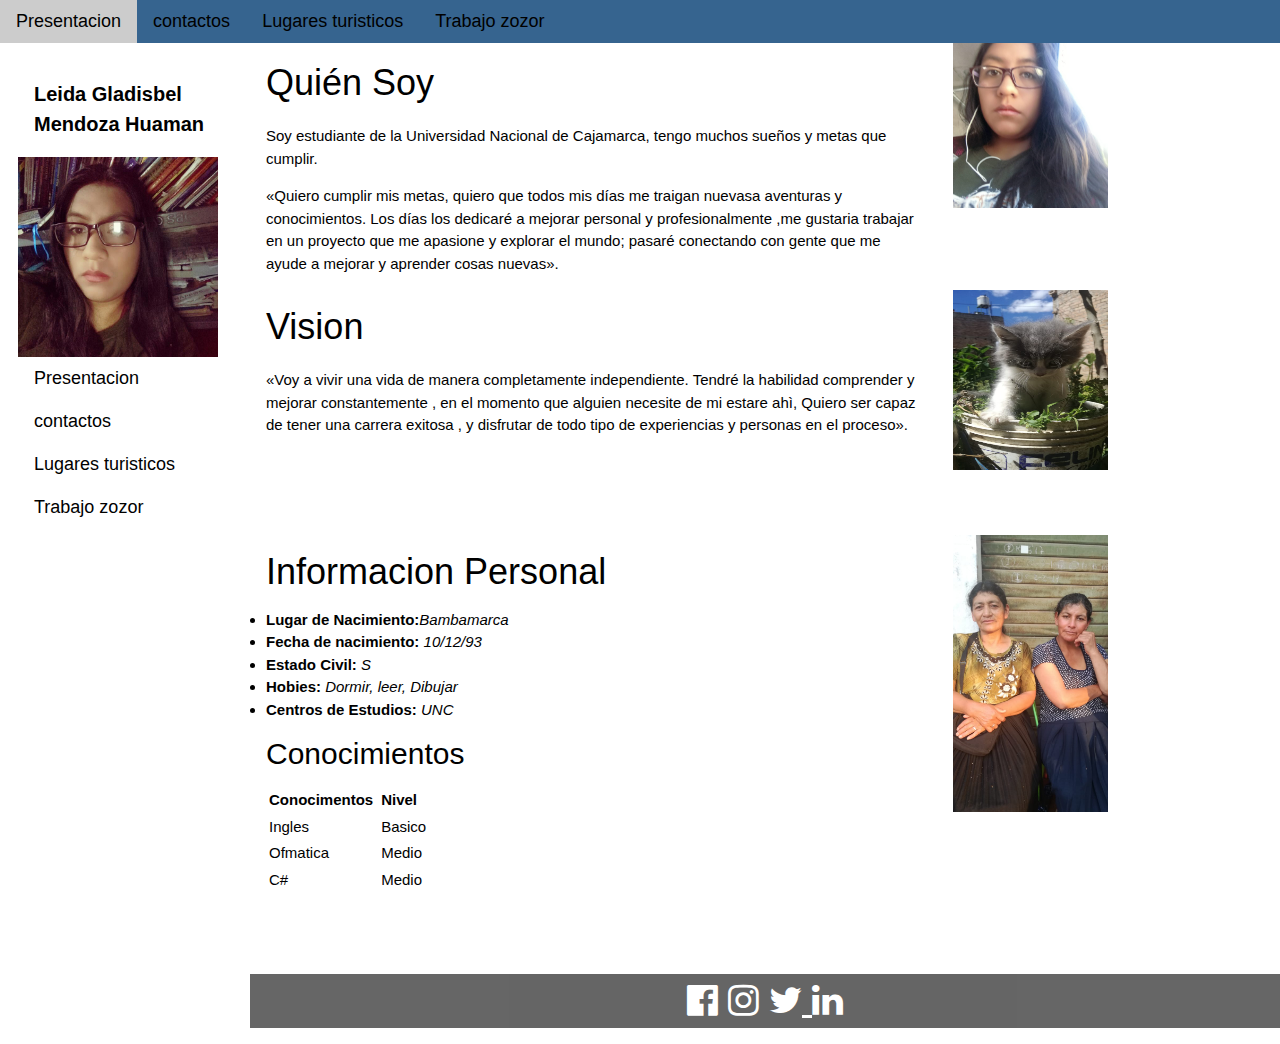
<file: index.html>
<!DOCTYPE html>
<html lang="en">
<title>Leida Mendoza Huaman</title>
<meta charset="UTF-8">
<meta name="viewport" content="width=device-width, initial-scale=1">
<link rel="stylesheet" href="https://www.w3schools.com/w3css/4/w3.css">
<link rel="stylesheet" href="https://www.w3schools.com/lib/w3-theme-black.css">
<link rel="stylesheet" href="https://fonts.googleapis.com/css?family=Roboto">
<link rel="stylesheet" href="https://cdnjs.cloudflare.com/ajax/libs/font-awesome/4.7.0/css/font-awesome.min.css">
<link rel="stylesheet" href="css/estilos.css">


<body>


    <div class="w3-top">
        <div class="w3-bar w3-top w3-left-align w3-large" id="nav1">
            <a class="w3-bar-item w3-button w3-right w3-hide-large w3-hover-white w3-large w3-theme-l1" href="javascript:void(0)" onclick="w3_open()"><i class="fa fa-bars"></i></a>
            <a href="index.html" class="w3-bar-item w3-button w3-green-l4">Presentacion</a>
            <a href="contactos.html" class="w3-bar-item w3-button w3-hide-small w3-hover-white">contactos</a>
            <a href="lugares.html" class="w3-bar-item w3-button w3-hide-small w3-hover-white">Lugares turisticos</a>
            <a href="zozor.html" class="w3-bar-item w3-button w3-hide-small w3-hover-white">Trabajo zozor</a>

        </div>
    </div>
    <nav class="w3-sidebar w3-bar-block w3-collapse w3-large w3-theme-l5 w3-animate-left" id="mySidebar">
        <h4 class="w3-bar-item"><b>Leida Gladisbel Mendoza Huaman </b></h4>
        <img src="img/pp.jpg" width="200" height="200">
        <a href="javascript:void(0)" onclick="w3_close()" class="w3-right w3-xlarge w3-padding-large w3-hover-black w3-hide-large" title="Close Menu">
            <i class="fa fa-remove"></i>
        </a>
     
        <a class="w3-bar-item w3-button w3-hover-black" href="index.html">Presentacion</a>
        <a class="w3-bar-item w3-button w3-hover-black" href="contactos.html">contactos</a>
        <a class="w3-bar-item w3-button w3-hover-black" href="lugares.html">Lugares turisticos</a>
        <a class="w3-bar-item w3-button w3-hover-black" href="zozor.html">Trabajo zozor</a>
    </nav>



    <div class="w3-overlay w3-hide-large" onclick="w3_close()" style="cursor:pointer" title="close side menu" id="myOverlay"></div>

    <div class="w3-main" style="margin-left:250px">

        <div class="w3-row w3-padding-34">
            <div class="w3-twothird w3-container">
                <p style="font-family:fantasy; font-size: 12pt "> <i> "No hay ascensor al éxito, tienes que tomar las escaleras. "</i></p>
                <h1 >Quién Soy</h1>
                <p>Soy estudiante de la Universidad Nacional de Cajamarca, tengo muchos sueños y metas que cumplir.</p>
                <p>
                    «Quiero cumplir mis metas, quiero que todos mis días me traigan nuevasa aventuras y conocimientos. Los días los dedicaré a mejorar personal y profesionalmente ,me gustaria trabajar en un proyecto que me apasione y explorar el mundo; pasaré conectando
                    con gente que me ayude a mejorar y aprender cosas nuevas».
                </p>
            </div>
            <div class="w3-third w3-container">
                <img src="img/1.jpeg" width="50%" height="50%">


            </div>
        </div>

        <div class="w3-row">
            <div class="w3-twothird w3-container">
                <h1 >Vision</h1>
                <p>«Voy a vivir una vida de manera completamente independiente. Tendré la habilidad comprender y mejorar constantemente , en el momento que alguien necesite de mi estare ahì, Quiero ser capaz de tener una carrera exitosa , y disfrutar de
                    todo tipo de experiencias y personas en el proceso».

                </p>
            </div>
            <div class="w3-third w3-container">

                <img src="img/2.jpeg" width="50%" height="180px">
            </div>
        </div>

        <div class="w3-row w3-padding-64">
            <div class="w3-twothird w3-container">
                <h1 >Informacion Personal</h1>
                <li> <strong>Lugar de Nacimiento:</strong><em>Bambamarca</em></li>
                <li><strong>Fecha de nacimiento:</strong> <em>10/12/93</em></li>
                <li><strong>Estado Civil:</strong> <em>S</em></li>
                <li><strong>Hobies: </strong> <em>Dormir, leer, Dibujar</em> </li>
                <li><strong>Centros de Estudios: </strong><em>UNC</em></li>

                </ol>
                </section>
                <h2> Conocimientos</h2>
                <table>
                    <tr class="tab1">
                        <td> <b> Conocimentos</b></td>
                        <td> </td>
                        <td> <b> Nivel </b></td>
                    </tr>
                    <tr class="tab2">
                        <td>Ingles</td>
                        <td> </td>
                        <td>Basico</td>
                    </tr>
                    <tr class="tab2">
                        <td>Ofmatica</td>
                        <td> </td>
                        <td>Medio </td>
                    </tr>
                    <tr class="tab3">
                        <td>C#</td>
                        <td> </td>
                        <td>Medio </td>
                    </tr>

                </table>
            </div>
            <div class="w3-third w3-container">
                <img src="img/3.jpeg" width="50%" height="50%">


            </div>
        </div>

        <footer class="w3-center w3-black w3-padding-30 w3-opacity w3-hover-opacity-off ">
            <div class="w3-xxlarge w3-section ">
                <a href="https://web.facebook.com/leida.mendozahuaman"> <i class="fa fa-facebook-official w3-hover-opacity "></i></a>
                <i class="fa fa-instagram w3-hover-opacity "></i>
                <a target="_blanck" href="https://twitter.com/LeidaMenhua"><i class="fa fa-twitter w3-hover-opacity "></i> </a>
                <i class="fa fa-linkedin w3-hover-opacity "></i>
            </div>
        </footer>

        <!-- END MAIN -->
    </div>

    <script>
        // Get the Sidebar
        var mySidebar = document.getElementById("mySidebar");

        // Get the DIV with overlay effect
        var overlayBg = document.getElementById("myOverlay");

        // Toggle between showing and hiding the sidebar, and add overlay effect
        function w3_open() {
            if (mySidebar.style.display === 'block') {
                mySidebar.style.display = 'none';
                overlayBg.style.display = "none";
            } else {
                mySidebar.style.display = 'block';
                overlayBg.style.display = "block";
            }
        }

        // Close the sidebar with the close button
        function w3_close() {
            mySidebar.style.display = "none";
            overlayBg.style.display = "none";
        }
    </script>

</body>


</html>
</file>
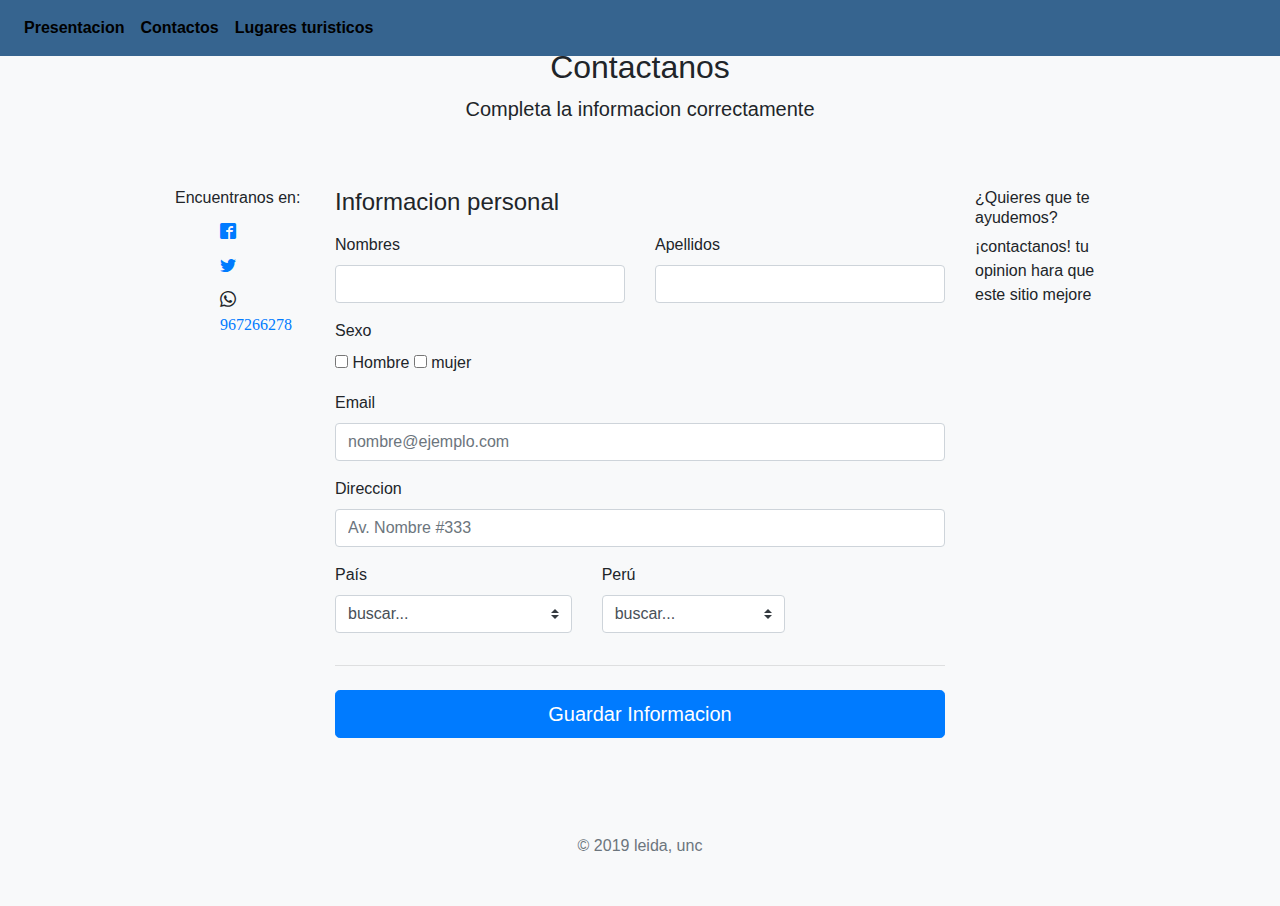
<file: contactos.html>
<!doctype html>
<html lang="en">

<head>
    <meta charset="utf-8">
    <meta name="viewport" content="width=device-width, initial-scale=1, shrink-to-fit=no">
    <meta name="description" content="">

    <title>Contactos</title>
    <link rel="stylesheet" href="https://stackpath.bootstrapcdn.com/bootstrap/4.3.1/css/bootstrap.min.css" integrity="sha384-ggOyR0iXCbMQv3Xipma34MD+dH/1fQ784/j6cY/iJTQUOhcWr7x9JvoRxT2MZw1T" crossorigin="anonymous">
    <link rel="stylesheet" href="iconos/style.css">
    <style>
        .bd-placeholder-img {
            font-size: 1.125rem;
            text-anchor: middle;
            -webkit-user-select: none;
            -moz-user-select: none;
            -ms-user-select: none;
            user-select: none;
        }
        
        @media (min-width: 768px) {
            .bd-placeholder-img-lg {
                font-size: 3.5rem;
            }
        }
    </style>

    <link href="Contactos.css" rel="stylesheet">
</head>

<body class="bg-light">
    <header>
        <nav class="navbar navbar-expand-md navbar-black fixed-top ">

            <div class="collapse navbar-collapse" id="navbarCollapse">
                <ul class="navbar-nav mr-auto">
                    <li class="nav-item ">
                        <a class="nav-link" href="index.html"><b>Presentacion </b><span class="sr-only">(current)</span></a>
                    </li>
                    <li class="nav-item ">
                        <a class="nav-link" href="contactos.html"> <b>Contactos </b ><span class="sr-only">(current)</span></a>
                    </li>
                    <li class="nav-item">
                        <a class="nav-link active" href="lugares.html"><b>Lugares turisticos </b></a>
                    </li>
                </ul>

            </div>
        </nav>
    </header>
    <div class="container">
        <div class="py-5 text-center">
            <h2>Contactanos</h2>
            <p class="lead"> Completa la informacion correctamente </p>
        </div>
        <div class="row">
            <div class="col-md-2 order-md-1">
                <h6 class="">Encuentranos en:</h6>
                <ul>
                    <li>
                        <a href="https://web.facebook.com/leida.mendozahuaman"> <span class="icon-facebook2"></span> </a>
                    </li>
                    <li>
                        <a href="https://twitter.com/LeidaMenhua"> <span class="icon-twitter"></span></a>
                    </li>
                    <li><span class="icon-whatsapp"> <a href="">967266278</a></span>
                    </li>

                </ul>
            </div>
            <div class="col-md-8 order-md-1">
                <h4 class="mb-3">Informacion personal </h4>
                <form class="needs-validation" novalidate>
                    <div class="row">
                        <div class="col-md-6 mb-3">
                            <label for="Nombres">Nombres</label>
                            <input type="text" class="form-control" id="Nombres" placeholder="" value="" required>
                            <div class="invalid-feedback">
                                ingrese sus Nombres
                            </div>
                        </div>
                        <div class="col-md-6 mb-3">
                            <label for="Apellidos">Apellidos</label>
                            <input type="text" class="form-control" id="Apellidos" placeholder="" value="" required>
                            <div class="invalid-feedback">
                                ingrese su apellido
                            </div>
                        </div>

                        <div class="col-md-6 mb-3">
                            <label for="Apellidos">Sexo</label>
                            <br>
                            <input type="checkbox"> Hombre
                            <input type="checkbox"> mujer
                        </div>
                    </div>
                    <div class="mb-3">
                        <label for="email">Email <span class="text-muted"></span></label>
                        <input type="email" class="form-control" id="email" placeholder="nombre@ejemplo.com">
                        <div class="invalid-feedback">
                            ingrese su e-mail
                        </div>
                    </div>

                    <div class="mb-3">
                        <label for="address">Direccion</label>
                        <input type="text" class="form-control" id="address" placeholder="Av. Nombre #333" required>
                        <div class="invalid-feedback">
                            ingrese su Direccion
                        </div>
                    </div>

                    <div class="row">
                        <div class="col-md-5 mb-3">
                            <label for="País">País</label>
                            <select class="custom-select d-block w-100" id="País" required>
                  <option value="">buscar...</option>
                  <option>Perú</option>
                  <option>Ecuador</option>
                  <option>Colombia</option>
                </select>
                            <div class="invalid-feedback">
                                seleccione su pais
                            </div>
                        </div>
                        <div class="col-md-4 mb-3">
                            <label for="Perú">Perú</label>
                            <select class="custom-select d-block w-100" id="Perú" required>
                  <option value="">buscar...</option>
                  <option>Lima</option>
                  <option>Cajamarca</option>
                </select>
                            <div class="invalid-feedback">
                                seleccione su ciudad
                            </div>
                        </div>
                    </div>

                    <hr class="mb-4">
                    <button class="btn btn-primary btn-lg btn-block" type="submit">Guardar Informacion</button>
                </form>
            </div>
            </h4>
            <div class="col-md-2 order-md-1">
                <h6>¿Quieres que te ayudemos? </h6>
                <p> ¡contactanos! tu opinion hara que este sitio mejore
                </p>
            </div>
        </div>

        <footer class="my-5 pt-5 text-muted text-center text-small">
            <p class="mb-1">&copy; 2019 leida, unc</p>
            <ul class="list-inline">
            </ul>
        </footer>
    </div>
    <script src="https://code.jquery.com/jquery-3.3.1.slim.min.js" integrity="sha384-q8i/X+965DzO0rT7abK41JStQIAqVgRVzpbzo5smXKp4YfRvH+8abtTE1Pi6jizo" crossorigin="anonymous"></script>
    <script src="https://cdnjs.cloudflare.com/ajax/libs/popper.js/1.14.7/umd/popper.min.js" integrity="sha384-UO2eT0CpHqdSJQ6hJty5KVphtPhzWj9WO1clHTMGa3JDZwrnQq4sF86dIHNDz0W1" crossorigin="anonymous"></script>
    <script src="https://stackpath.bootstrapcdn.com/bootstrap/4.3.1/js/bootstrap.min.js" integrity="sha384-JjSmVgyd0p3pXB1rRibZUAYoIIy6OrQ6VrjIEaFf/nJGzIxFDsf4x0xIM+B07jRM" crossorigin="anonymous"></script>
</body>

</html>
</file>
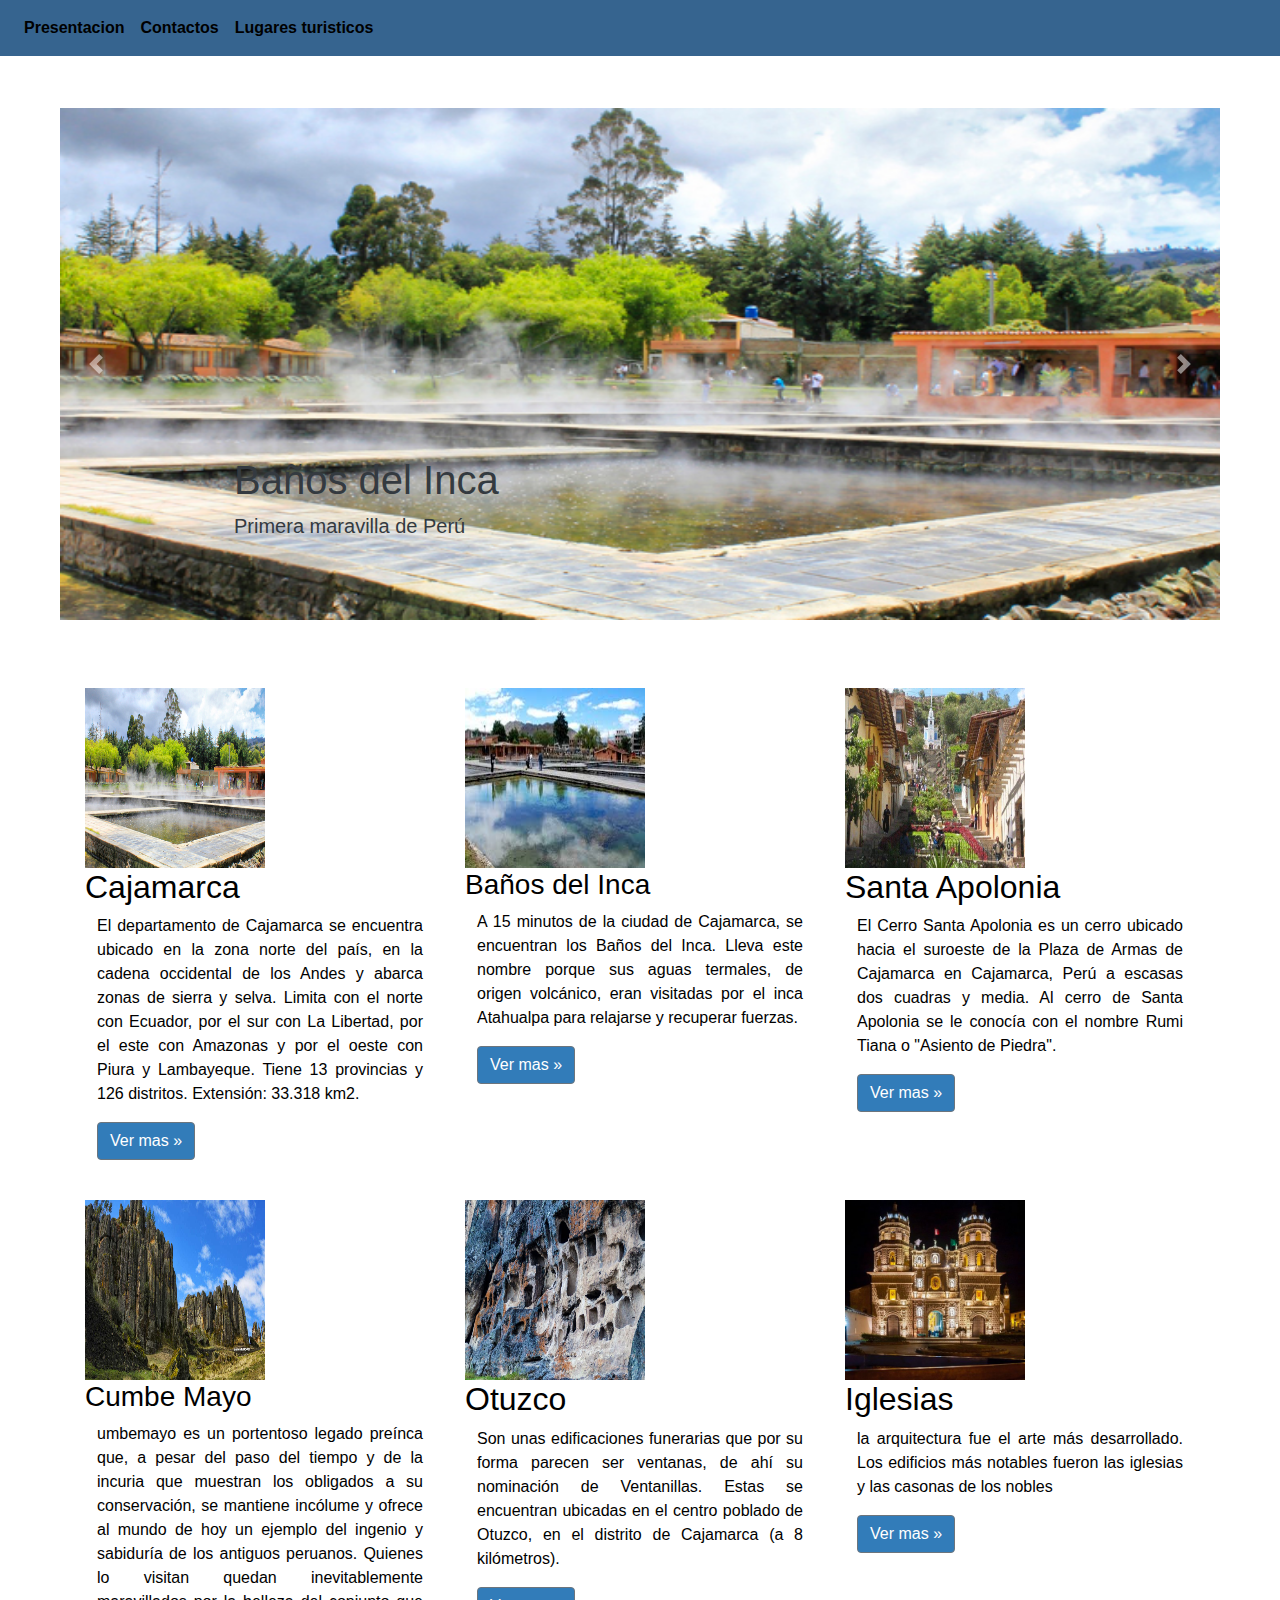
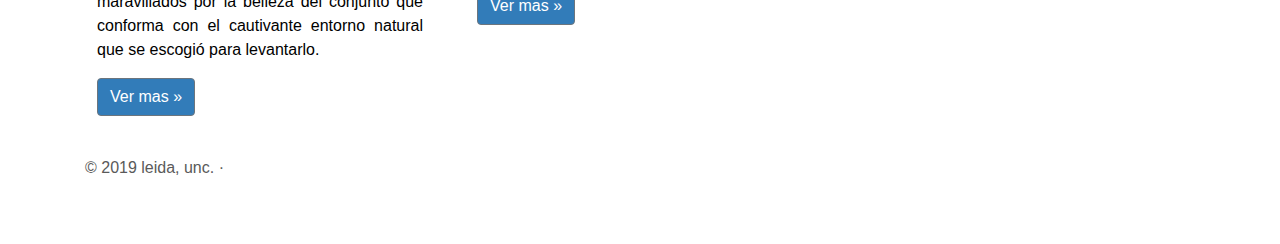
<file: lugares.html>
<!doctype html>
<html lang="es">

<head>
    <meta charset="utf-8">
    <meta name="viewport" content="width=device-width, initial-scale=1, shrink-to-fit=no">
    <meta name="description" content="">
    <meta name="author" content="Mark Otto, Jacob Thornton, and Bootstrap contributors">
    <meta name="generator" content="Jekyll v3.8.5">
    <title>Lugares turisticos</title>

    <link rel="stylesheet" href="https://stackpath.bootstrapcdn.com/bootstrap/4.3.1/css/bootstrap.min.css" integrity="sha384-ggOyR0iXCbMQv3Xipma34MD+dH/1fQ784/j6cY/iJTQUOhcWr7x9JvoRxT2MZw1T" crossorigin="anonymous">


    <style>
        .bd-placeholder-img {
            font-size: 1.125rem;
            text-anchor: middle;
            -webkit-user-select: none;
            -moz-user-select: none;
            -ms-user-select: none;
            user-select: none;
        }
        
        @media (min-width: 768px) {
            .bd-placeholder-img-lg {
                font-size: 3.5rem;
            }
        }
    </style>
    <!-- Custom styles for this template -->
    <link href="lugares.css" rel="stylesheet">
</head>

<body>
    <header>
        <nav class="navbar navbar-expand-md navbar-black fixed-top ">

            <div class="collapse navbar-collapse" id="navbarCollapse">
                <ul class="navbar-nav mr-auto">
                    <li class="nav-item ">
                        <a class="nav-link" href="index.html"><b>Presentacion </b><span class="sr-only">(current)</span></a>
                    </li>
                    <li class="nav-item ">
                        <a class="nav-link" href="contactos.html"> <b>Contactos </b ><span class="sr-only">(current)</span></a>
                    </li>
                    <li class="nav-item">
                        <a class="nav-link active" href="lugares.html"><b>Lugares turisticos </b></a>
                    </li>
                </ul>

            </div>
        </nav>
    </header>

    <main role="main">

        <div id="myCarousel" class="carousel slide" data-ride="carousel">
            <ol class="carousel-indicators">
                <li data-target="#myCarousel" data-slide-to="0" class="active"></li>
                <li data-target="#myCarousel" data-slide-to="1"> </li>
                <li data-target="#myCarousel" data-slide-to="2"></li>
                <li data-target="#myCarousel" data-slide-to="2"></li>
                <li data-target="#myCarousel" data-slide-to="2"></li>
            </ol>
            <div class="carousel-inner ">
                <div class="carousel-item active">
                    <svg class="bd-placeholder-img" width="100%" height="100%" xmlns="http://www.w3.org/2000/svg" focusable="false" role="img"><rect width="50%" height="50%" fill="#777"/></svg>
                    <img src="img/aguas-termales.jpg">
                    <div class="container">
                        <div class="carousel-caption text-left text-dark">
                            <h1>Baños del Inca</h1>
                            <p>Primera maravilla de Perú</p>
                        </div>
                    </div>
                </div>
                <div class="carousel-item">
                    <svg class="bd-placeholder-img" width="100%" height="100%" xmlns="http://www.w3.org/2000/svg" preserveAspectRatio="xMidYMid slice" focusable="false" role="img"><rect width="100%" height="100%" fill="#4000FF7"/></svg>
                    <img src="img/cajamarca.jpg" alt="">
                    <div class="container">
                        <div class="carousel-caption text-left ">
                            <h1>Capital del carnaval Peruano </h1>

                        </div>
                    </div>
                </div>
                <div class="carousel-item">
                    <svg class="bd-placeholder-img" width="100%" height="100%" xmlns="http://www.w3.org/2000/svg" preserveAspectRatio="xMidYMid slice" focusable="false" role="img"><rect width="100%" height="100%" fill="#777"/></svg>
                    <img src="img/cumbemayo.jpg" alt="">
                    <div class="container">
                        <div class="carousel-caption text-right">
                            <h1>Cumbeyo</h1>
                            <p> Bosque de piedras</p>
                        </div>
                    </div>
                </div>
                <div class="carousel-item">
                    <svg class="bd-placeholder-img" width="100%" height="100%" xmlns="http://www.w3.org/2000/svg" preserveAspectRatio="xMidYMid slice" focusable="false" role="img"><rect width="100%" height="100%" fill="#777"/></svg>
                    <img src="img/santa.jpg" alt="">
                    <div class="container">
                        <div class="carousel-caption text-left">
                            <h1>Santa Apolonia</h1>
                            <p>El mirador</p>
                        </div>
                    </div>
                </div>
                <div class="carousel-item">
                    <svg class="bd-placeholder-img" width="100%" height="100%" xmlns="http://www.w3.org/2000/svg" preserveAspectRatio="xMidYMid slice" focusable="false" role="img"><rect width="100%" height="100%" fill="#777"/></svg>
                    <img src="img/venta.jpg" alt="">
                    <div class="container">
                        <div class="carousel-caption text-right">
                            <h1>Ventanillas de Otuzco</h1>

                        </div>
                    </div>
                </div>
            </div>
            <a class="carousel-control-prev" href="#myCarousel" role="button" data-slide="prev">
                <span class="carousel-control-prev-icon" aria-hidden="true"></span>
                <span class="sr-only">Previous</span>
            </a>
            <a class="carousel-control-next" href="#myCarousel" role="button" data-slide="next">
                <span class="carousel-control-next-icon" aria-hidden="true"></span>
                <span class="sr-only">Next</span>
            </a>
        </div>

        <div class="container marketing">

            <div class="row">
                <div class="col-lg-4">
                    <img src="img/aguas-termales.jpg" width="180px" height="180px">
                    <h2>Cajamarca</h2>
                    <p>El departamento de Cajamarca se encuentra ubicado en la zona norte del país, en la cadena occidental de los Andes y abarca zonas de sierra y selva. Limita con el norte con Ecuador, por el sur con La Libertad, por el este con Amazonas
                        y por el oeste con Piura y Lambayeque. Tiene 13 provincias y 126 distritos. Extensión: 33.318 km2.</p>
                    <p><a class="btn btn-secondary" href="#" role="button">Ver mas  &raquo;</a></p>
                </div>

                <div class="col-lg-4">
                    <img src="img/banos.jpg" width="180px" height="180px">

                    <h3>Baños del Inca</h3>
                    <p id="p3">A 15 minutos de la ciudad de Cajamarca, se encuentran los Baños del Inca. Lleva este nombre porque sus aguas termales, de origen volcánico, eran visitadas por el inca Atahualpa para relajarse y recuperar fuerzas.</p>
                    <p><a class="btn btn-secondary" href="#" role="button">Ver mas &raquo;</a></p>
                </div>

                <div class="col-lg-4">
                    <img src="img/santa.jpg" width="180px" height="180px">
                    <h2>Santa Apolonia</h2>
                    <p>El Cerro Santa Apolonia es un cerro ubicado hacia el suroeste de la Plaza de Armas de Cajamarca en Cajamarca, Perú a escasas dos cuadras y media. Al cerro de Santa Apolonia se le conocía con el nombre Rumi Tiana o "Asiento de Piedra".</p>
                    <p><a class="btn btn-secondary" href="#" role="button">Ver mas &raquo;</a></p>
                </div>
                <div class="col-lg-4">
                    <img src="img/cumbemayo.jpg" width="180px" height="180px">

                    <h3>Cumbe Mayo</h3>
                    <p id="p3">umbemayo es un portentoso legado preínca que, a pesar del paso del tiempo y de la incuria que muestran los obligados a su conservación, se mantiene incólume y ofrece al mundo de hoy un ejemplo del ingenio y sabiduría de los antiguos
                        peruanos. Quienes lo visitan quedan inevitablemente maravillados por la belleza del conjunto que conforma con el cautivante entorno natural que se escogió para levantarlo.</p>
                    <p><a class="btn btn-secondary" href="#" role="button">Ver mas &raquo;</a></p>
                </div>

                <div class="col-lg-4">
                    <img src="img/venta.jpg" width="180px" height="180px">
                    <h2>Otuzco</h2>
                    <p>Son unas edificaciones funerarias que por su forma parecen ser ventanas, de ahí su nominación de Ventanillas. Estas se encuentran ubicadas en el centro poblado de Otuzco, en el distrito de Cajamarca (a 8 kilómetros).</p>
                    <p><a class="btn btn-secondary" href="#" role="button">Ver mas &raquo;</a></p>
                </div>
                <div class="col-lg-4">
                    <img src="img/igl.jpg" width="180px" height="180px">
                    <h2>Iglesias</h2>
                    <p>la arquitectura fue el arte más desarrollado. Los edificios más notables fueron las iglesias y las casonas de los nobles</p>
                    <p><a class="btn btn-secondary" href="#" role="button">Ver mas &raquo;</a></p>
                </div>

            </div>


        </div>

        <footer class="container">
            <p>&copy; 2019 leida, unc. &middot; </p>
        </footer>
    </main>
    <script src="https://code.jquery.com/jquery-3.3.1.slim.min.js" integrity="sha384-q8i/X+965DzO0rT7abK41JStQIAqVgRVzpbzo5smXKp4YfRvH+8abtTE1Pi6jizo" crossorigin="anonymous"></script>
    <script src="https://cdnjs.cloudflare.com/ajax/libs/popper.js/1.14.7/umd/popper.min.js" integrity="sha384-UO2eT0CpHqdSJQ6hJty5KVphtPhzWj9WO1clHTMGa3JDZwrnQq4sF86dIHNDz0W1" crossorigin="anonymous"></script>
    <script src="https://stackpath.bootstrapcdn.com/bootstrap/4.3.1/js/bootstrap.min.js" integrity="sha384-JjSmVgyd0p3pXB1rRibZUAYoIIy6OrQ6VrjIEaFf/nJGzIxFDsf4x0xIM+B07jRM" crossorigin="anonymous"></script>

</body>

</html>
</file>
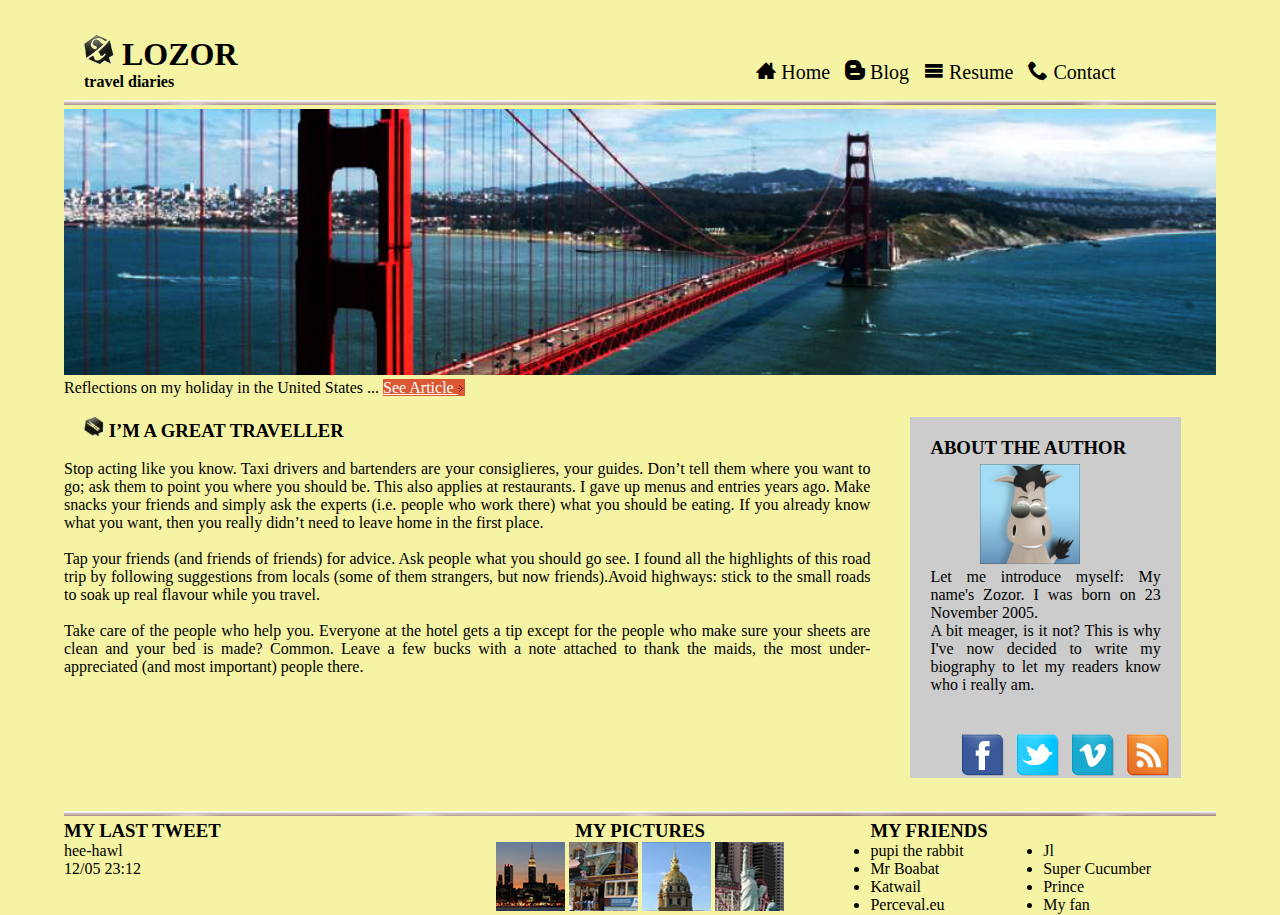
<file: zozor.html>
<!DOCTYPE html>
<html lang="en">

<head>
    <meta charset="UTF-8">
    <meta name="viewport" content="width=device-width, initial-scale=1.0">
    <meta http-equiv="X-UA-Compatible" content="ie=edge">
    <title> I'm a gret traveller</title>
    <link rel="stylesheet" href="css/zozor.css">
    <link rel="stylesheet" href="icons/style.css">
</head>

<body>
    <div id="agrupar">
        <header id="cabecera">
            <div id="caja1">
                <h1><img src="images/zozor_logo.png" width="30" height="30"> LOZOR</h1>
                <h4>travel diaries </h4>
            </div>
            <div id="caja2">
                <nav id="menu">
                    <ul>
                        <li><span class="icon-home3"></span> Home</li>
                        <li><span class="icon-blogger"></span> Blog</li>
                        <li><span class="icon-menu"></span> Resume</li>
                        <li><span class="icon-phone"></span> Contact</li>
                    </ul>
                </nav>
            </div>
        </header>
        <img src="images/separateur.png" width="100%" height="5">
        <br>
        <figure>
            <img src="images/sanfrancisco.jpg" width="100%">
            <figcaption>
                Reflections on my holiday in the United States ...
                <a href="#" class="boton">See Article <img src="images/ico_liensexterne.png"></a>
            </figcaption>
        </figure>
        <div id="block2">
            <section id="sec">
                <article>
                    <h3><img src="images/ico_epingle.png" width="20" height="20"> I’M A GREAT TRAVELLER</h3>
                    <br>
                    <p> Stop acting like you know. Taxi drivers and bartenders are your consiglieres, your guides. Don’t tell them where you want to go; ask them to point you where you should be. This also applies at restaurants. I gave up menus and entries
                        years ago. Make snacks your friends and simply ask the experts (i.e. people who work there) what you should be eating. If you already know what you want, then you really didn’t need to leave home in the first place.</p>
                    <br>
                    <p> Tap your friends (and friends of friends) for advice. Ask people what you should go see. I found all the highlights of this road trip by following suggestions from locals (some of them strangers, but now friends).Avoid highways: stick
                        to the small roads to soak up real flavour while you travel.</p>
                    <br>
                    <p>Take care of the people who help you. Everyone at the hotel gets a tip except for the people who make sure your sheets are clean and your bed is made? Common. Leave a few bucks with a note attached to thank the maids, the most under-appreciated
                        (and most important) people there.</p>

                </article>
            </section>
            <aside id="col">
                <div>
                    <h3>ABOUT THE AUTHOR</h3>
                    <img src="images/zozor_classe.png" width="100" height="100">
                    <P> Let me introduce myself: My name's Zozor. I was born on 23 November 2005.</P>
                    <P> A bit meager, is it not? This is why I've now decided to write my biography to let my readers know who i really am. </P>
                    <p> <br>
                        <br>
                        <br>
                    </p>
                </div>
                <div id="col2">


                    <img src="images/facebook.png">
                    <img src="images/twitter.png">
                    <img src="images/vimeo.png">
                    <img src="images/rss.png">

                </div>

            </aside>
        </div>
        <img src="images/separateur.png" width="100%" height="5">
        <footer>
            <div id="ca1">
                <h3>MY LAST TWEET</h3>
                <P>hee-hawl</P>
                <p>12/05 23:12</p>
            </div>
            <div id="ca2">
                <h3> MY PICTURES</h3>
                <p>
                    <img src="images/photo1.jpg">
                    <img src="images/photo2.jpg">
                    <img src="images/photo3.jpg">
                    <img src="images/photo4.jpg">
                </p>
            </div>
            <div id="ca3">
                <h3>MY FRIENDS</h3>
                <div id="ca4">
                    <ul>
                        <li>pupi the rabbit</li>
                        <li>Mr Boabat</li>
                        <li>Katwail</li>
                        <li>Perceval.eu</li>
                    </ul>
                </div>
                <div id="ca5">
                    <ul>
                        <li>Jl</li>
                        <li>Super Cucumber</li>
                        <li>Prince</li>
                        <li>My fan</li>
                    </ul>
                </div>
            </div>
        </footer>
    </div>
</body>


</html>
</file>
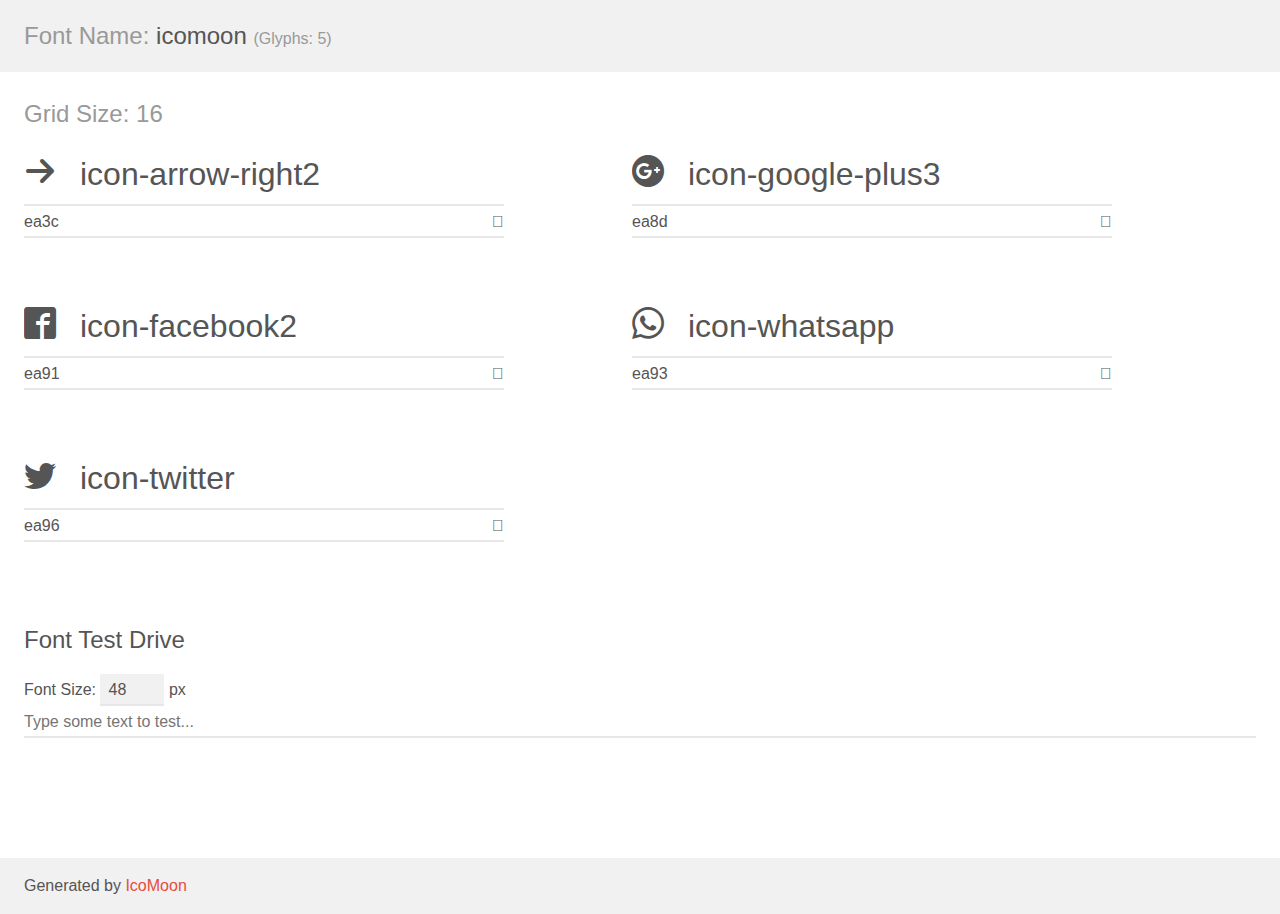
<file: iconos/demo.html>
<!doctype html>
<html>
<head>
    <meta charset="utf-8">
    <title>IcoMoon Demo</title>
    <meta name="description" content="An Icon Font Generated By IcoMoon.io">
    <meta name="viewport" content="width=device-width, initial-scale=1">
    <link rel="stylesheet" href="demo-files/demo.css">
    <link rel="stylesheet" href="style.css"></head>
<body>
    <div class="bgc1 clearfix">
        <h1 class="mhmm mvm"><span class="fgc1">Font Name:</span> icomoon <small class="fgc1">(Glyphs:&nbsp;5)</small></h1>
    </div>
    <div class="clearfix mhl ptl">
        <h1 class="mvm mtn fgc1">Grid Size: 16</h1>
        <div class="glyph fs1">
            <div class="clearfix bshadow0 pbs">
                <span class="icon-arrow-right2">
                
                </span>
                <span class="mls"> icon-arrow-right2</span>
            </div>
            <fieldset class="fs0 size1of1 clearfix hidden-false">
                <input type="text" readonly value="ea3c" class="unit size1of2" />
                <input type="text" maxlength="1" readonly value="&#xea3c;" class="unitRight size1of2 talign-right" />
            </fieldset>
            <div class="fs0 bshadow0 clearfix hidden-true">
                <span class="unit pvs fgc1">liga: </span>
                <input type="text" readonly value="arrow-right2, right4" class="liga unitRight" />
            </div>
        </div>
        <div class="glyph fs1">
            <div class="clearfix bshadow0 pbs">
                <span class="icon-google-plus3">
                
                </span>
                <span class="mls"> icon-google-plus3</span>
            </div>
            <fieldset class="fs0 size1of1 clearfix hidden-false">
                <input type="text" readonly value="ea8d" class="unit size1of2" />
                <input type="text" maxlength="1" readonly value="&#xea8d;" class="unitRight size1of2 talign-right" />
            </fieldset>
            <div class="fs0 bshadow0 clearfix hidden-true">
                <span class="unit pvs fgc1">liga: </span>
                <input type="text" readonly value="google-plus3, brand7" class="liga unitRight" />
            </div>
        </div>
        <div class="glyph fs1">
            <div class="clearfix bshadow0 pbs">
                <span class="icon-facebook2">
                
                </span>
                <span class="mls"> icon-facebook2</span>
            </div>
            <fieldset class="fs0 size1of1 clearfix hidden-false">
                <input type="text" readonly value="ea91" class="unit size1of2" />
                <input type="text" maxlength="1" readonly value="&#xea91;" class="unitRight size1of2 talign-right" />
            </fieldset>
            <div class="fs0 bshadow0 clearfix hidden-true">
                <span class="unit pvs fgc1">liga: </span>
                <input type="text" readonly value="facebook2, brand11" class="liga unitRight" />
            </div>
        </div>
        <div class="glyph fs1">
            <div class="clearfix bshadow0 pbs">
                <span class="icon-whatsapp">
                
                </span>
                <span class="mls"> icon-whatsapp</span>
            </div>
            <fieldset class="fs0 size1of1 clearfix hidden-false">
                <input type="text" readonly value="ea93" class="unit size1of2" />
                <input type="text" maxlength="1" readonly value="&#xea93;" class="unitRight size1of2 talign-right" />
            </fieldset>
            <div class="fs0 bshadow0 clearfix hidden-true">
                <span class="unit pvs fgc1">liga: </span>
                <input type="text" readonly value="whatsapp, brand13" class="liga unitRight" />
            </div>
        </div>
        <div class="glyph fs1">
            <div class="clearfix bshadow0 pbs">
                <span class="icon-twitter">
                
                </span>
                <span class="mls"> icon-twitter</span>
            </div>
            <fieldset class="fs0 size1of1 clearfix hidden-false">
                <input type="text" readonly value="ea96" class="unit size1of2" />
                <input type="text" maxlength="1" readonly value="&#xea96;" class="unitRight size1of2 talign-right" />
            </fieldset>
            <div class="fs0 bshadow0 clearfix hidden-true">
                <span class="unit pvs fgc1">liga: </span>
                <input type="text" readonly value="twitter, brand16" class="liga unitRight" />
            </div>
        </div>
    </div>

    <!--[if gt IE 8]><!-->
    <div class="mhl clearfix mbl">
        <h1>Font Test Drive</h1>
        <label>
            Font Size: <input id="fontSize" type="number" class="textbox0 mbm"
            min="8" value="48" />
            px
        </label>
        <input id="testText" type="text" class="phl size1of1 mvl"
        placeholder="Type some text to test..." value=""/>
        <div id="testDrive" class="icon-" style="font-family: icomoon">&nbsp;
        </div>
    </div>
    <!--<![endif]-->
    <div class="bgc1 clearfix">
        <p class="mhl">Generated by <a href="https://icomoon.io/app">IcoMoon</a></p>
    </div>

    <script src="demo-files/demo.js"></script>
</body>
</html>
</file>
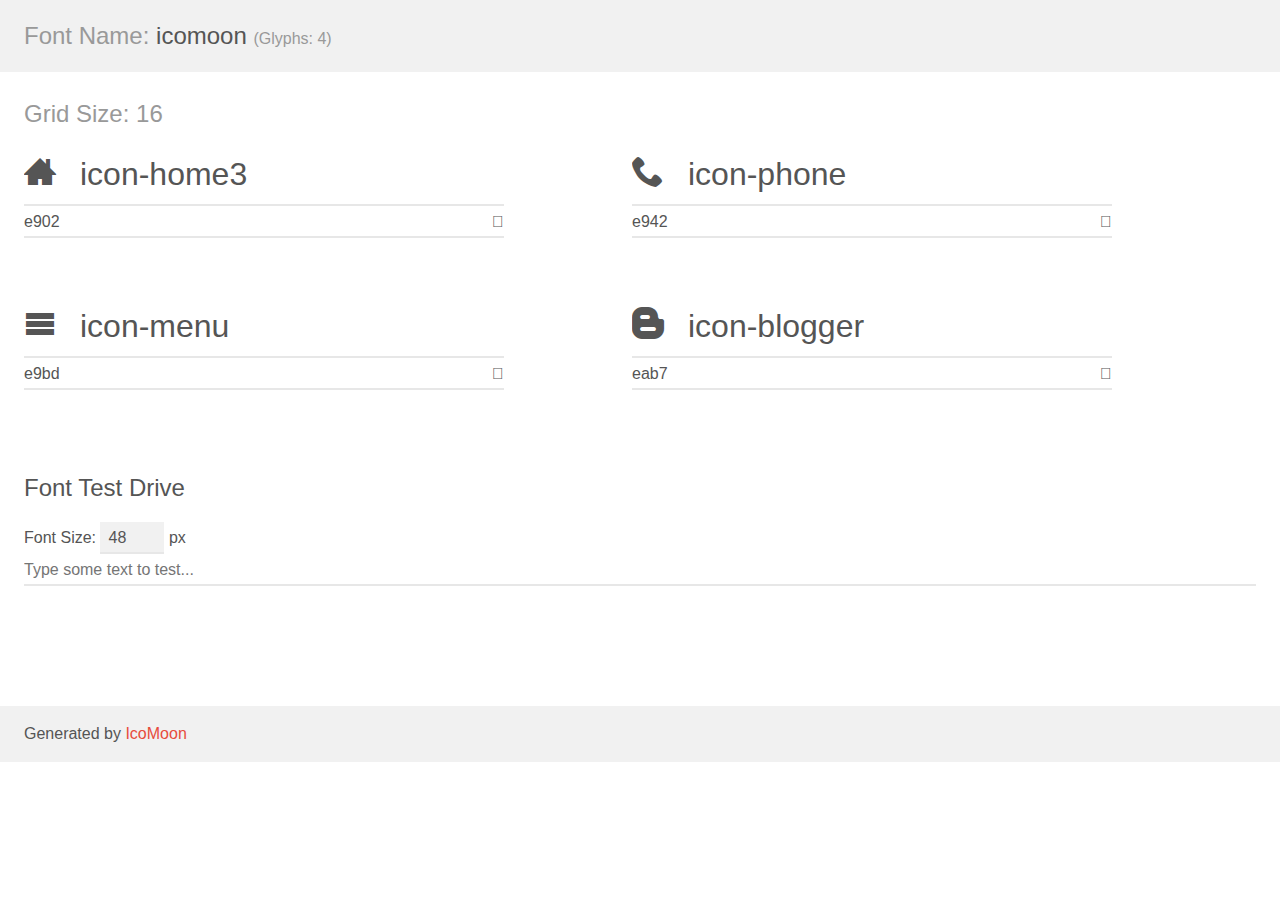
<file: icons/demo.html>
<!doctype html>
<html>
<head>
    <meta charset="utf-8">
    <title>IcoMoon Demo</title>
    <meta name="description" content="An Icon Font Generated By IcoMoon.io">
    <meta name="viewport" content="width=device-width, initial-scale=1">
    <link rel="stylesheet" href="demo-files/demo.css">
    <link rel="stylesheet" href="style.css"></head>
<body>
    <div class="bgc1 clearfix">
        <h1 class="mhmm mvm"><span class="fgc1">Font Name:</span> icomoon <small class="fgc1">(Glyphs:&nbsp;4)</small></h1>
    </div>
    <div class="clearfix mhl ptl">
        <h1 class="mvm mtn fgc1">Grid Size: 16</h1>
        <div class="glyph fs1">
            <div class="clearfix bshadow0 pbs">
                <span class="icon-home3">
                
                </span>
                <span class="mls"> icon-home3</span>
            </div>
            <fieldset class="fs0 size1of1 clearfix hidden-false">
                <input type="text" readonly value="e902" class="unit size1of2" />
                <input type="text" maxlength="1" readonly value="&#xe902;" class="unitRight size1of2 talign-right" />
            </fieldset>
            <div class="fs0 bshadow0 clearfix hidden-true">
                <span class="unit pvs fgc1">liga: </span>
                <input type="text" readonly value="home3, house3" class="liga unitRight" />
            </div>
        </div>
        <div class="glyph fs1">
            <div class="clearfix bshadow0 pbs">
                <span class="icon-phone">
                
                </span>
                <span class="mls"> icon-phone</span>
            </div>
            <fieldset class="fs0 size1of1 clearfix hidden-false">
                <input type="text" readonly value="e942" class="unit size1of2" />
                <input type="text" maxlength="1" readonly value="&#xe942;" class="unitRight size1of2 talign-right" />
            </fieldset>
            <div class="fs0 bshadow0 clearfix hidden-true">
                <span class="unit pvs fgc1">liga: </span>
                <input type="text" readonly value="phone, telephone" class="liga unitRight" />
            </div>
        </div>
        <div class="glyph fs1">
            <div class="clearfix bshadow0 pbs">
                <span class="icon-menu">
                
                </span>
                <span class="mls"> icon-menu</span>
            </div>
            <fieldset class="fs0 size1of1 clearfix hidden-false">
                <input type="text" readonly value="e9bd" class="unit size1of2" />
                <input type="text" maxlength="1" readonly value="&#xe9bd;" class="unitRight size1of2 talign-right" />
            </fieldset>
            <div class="fs0 bshadow0 clearfix hidden-true">
                <span class="unit pvs fgc1">liga: </span>
                <input type="text" readonly value="menu, list3" class="liga unitRight" />
            </div>
        </div>
        <div class="glyph fs1">
            <div class="clearfix bshadow0 pbs">
                <span class="icon-blogger">
                
                </span>
                <span class="mls"> icon-blogger</span>
            </div>
            <fieldset class="fs0 size1of1 clearfix hidden-false">
                <input type="text" readonly value="eab7" class="unit size1of2" />
                <input type="text" maxlength="1" readonly value="&#xeab7;" class="unitRight size1of2 talign-right" />
            </fieldset>
            <div class="fs0 bshadow0 clearfix hidden-true">
                <span class="unit pvs fgc1">liga: </span>
                <input type="text" readonly value="blogger, brand47" class="liga unitRight" />
            </div>
        </div>
    </div>

    <!--[if gt IE 8]><!-->
    <div class="mhl clearfix mbl">
        <h1>Font Test Drive</h1>
        <label>
            Font Size: <input id="fontSize" type="number" class="textbox0 mbm"
            min="8" value="48" />
            px
        </label>
        <input id="testText" type="text" class="phl size1of1 mvl"
        placeholder="Type some text to test..." value=""/>
        <div id="testDrive" class="icon-" style="font-family: icomoon">&nbsp;
        </div>
    </div>
    <!--<![endif]-->
    <div class="bgc1 clearfix">
        <p class="mhl">Generated by <a href="https://icomoon.io/app">IcoMoon</a></p>
    </div>

    <script src="demo-files/demo.js"></script>
</body>
</html>
</file>
<file: css/estilos.css>
html,
body,
h1,
h2,
h3,
h4,
h5,
h6 {
    font-family: sans-serif;
    color: black;
}

.w3-sidebar {
    z-index: 3;
    width: 250px;
    top: 43px;
    bottom: 0;
    height: inherit;
}

#nav1 {
    background-color: rgb(54, 100, 143);
}

#mySidebar {
    padding: 18px;
}
</file>
<file: iconos/style.css>
@font-face {
  font-family: 'icomoon';
  src:  url('fonts/icomoon.eot?j5eydr');
  src:  url('fonts/icomoon.eot?j5eydr#iefix') format('embedded-opentype'),
    url('fonts/icomoon.ttf?j5eydr') format('truetype'),
    url('fonts/icomoon.woff?j5eydr') format('woff'),
    url('fonts/icomoon.svg?j5eydr#icomoon') format('svg');
  font-weight: normal;
  font-style: normal;
}

[class^="icon-"], [class*=" icon-"] {
  /* use !important to prevent issues with browser extensions that change fonts */
  font-family: 'icomoon' !important;
  speak: none;
  font-style: normal;
  font-weight: normal;
  font-variant: normal;
  text-transform: none;
  line-height: 1;

  /* Better Font Rendering =========== */
  -webkit-font-smoothing: antialiased;
  -moz-osx-font-smoothing: grayscale;
}

.icon-arrow-right2:before {
  content: "\ea3c";
}
.icon-google-plus3:before {
  content: "\ea8d";
}
.icon-facebook2:before {
  content: "\ea91";
}
.icon-whatsapp:before {
  content: "\ea93";
}
.icon-twitter:before {
  content: "\ea96";
}
</file>
<file: Contactos.css>
.container {
    max-width: 960px;
}

.lh-condensed {
    line-height: 1.25;
}

.navbar {
    background-color: rgb(54, 100, 143);
}

.nav-link {
    color: black;
    font-family: sans-serif;
    size: 40px;
}

.navbar a:hover {
    background-color: white;
    color: black;
}

.col-md-2 li {
    list-style: none;
    padding: 5px;
    font: bold 14px, sans-serif;
}
</file>
<file: lugares.css>
body {
    padding-top: 3rem;
    padding-bottom: 3rem;
    color: #5a5a5a;
}

.navbar {
    background-color: rgb(54, 100, 143);
}

.nav-link {
    color: black;
    font-family: sans-serif;
    size: 40px;
}

.navbar a:hover {
    background-color: white;
    color: black;
}

.carousel {
    margin-bottom: 8px;
    padding: 60px;
}

.carousel-caption {
    bottom: 40px;
    z-index: 10;
}

.carousel-item {
    height: 32rem;
}

.carousel-item>img {
    position: absolute;
    top: 0;
    left: 0;
    min-width: 100%;
    height: 32rem;
}

.col-lg-4 {
    margin-bottom: 1.5rem;
    text-align: center;
    color: black;
    text-align: justify;
}

h2 {
    font-weight: 400;
    text-align: auto;
}

.col-lg-4 p {
    margin-right: .75rem;
    margin-left: .75rem;
}

.col-lg-4 p .btn {
    background-color: rgb(50, 124, 185);
}

.featurette-divider {
    margin: 5rem 0;
}

.featurette-heading {
    font-weight: 300;
    line-height: 1;
    letter-spacing: -.05rem;
}

@media (min-width: 40em) {
    .carousel-caption p {
        margin-bottom: 1.25rem;
        font-size: 1.25rem;
        line-height: 1.4;
    }
    .featurette-heading {
        font-size: 50px;
    }
}

@media (min-width: 62em) {
    .featurette-heading {
        margin-top: 7rem;
    }
}
</file>
<file: css/zozor.css>
* {
    margin: 0px;
    padding: 0px;
}

body {
    text-align: center;
    background-color: rgb(245, 243, 164);
}

#agrupar {
    width: 90%;
    margin: 15px auto;
    text-align: left;
}

#cabecera {
    border: 1px;
    padding: 20px;
}

#caja1 {
    width: 60%;
    float: left;
}

#caja2 {
    width: 40%;
    float: left;
    padding: 20px 0px 0px 0px;
    font-family: Impact;
    font-size: 20px;
}

#menu li {
    display: inline-block;
    list-style: none;
    padding: 5px;
    font: bold 14px, sans-serif;
}

a {
    background: rgba(209, 32, 9, 0.733);
    margin-block: 12px;
    padding: -9px;
    color: #fff;
}

hr {
    clear: both;
}

a:hover {
    background: rgb(168, 166, 10);
}

#block2 {
    display: inline-block;
}

#sec {
    width: 70%;
    margin: 20px 40px 20px 0px;
    float: left;
    text-align: justify;
}

section img {
    padding: 0px 0px 0px 20px;
}

#col {
    width: 20%;
    margin: 20px 0px;
    float: left;
    padding: 20px;
    background: #cccccc;
    text-align: justify;
}

#col img {
    padding: 5px 0px 0px 50px;
}

#ca1 {
    width: 30%;
    float: left;
}

#ca2 {
    text-align: center;
    width: 40%;
    float: left;
}

#ca3 {
    width: 30%;
    float: left;
}

#ca4 {
    width: 50%;
    float: left;
}

#ca5 {
    width: 50%;
    float: left;
}

#col2 img {
    float: left;
    margin: -8%;
}
</file>
<file: icons/style.css>
@font-face {
  font-family: 'icomoon';
  src:  url('fonts/icomoon.eot?qvh3fx');
  src:  url('fonts/icomoon.eot?qvh3fx#iefix') format('embedded-opentype'),
    url('fonts/icomoon.ttf?qvh3fx') format('truetype'),
    url('fonts/icomoon.woff?qvh3fx') format('woff'),
    url('fonts/icomoon.svg?qvh3fx#icomoon') format('svg');
  font-weight: normal;
  font-style: normal;
}

[class^="icon-"], [class*=" icon-"] {
  /* use !important to prevent issues with browser extensions that change fonts */
  font-family: 'icomoon' !important;
  speak: none;
  font-style: normal;
  font-weight: normal;
  font-variant: normal;
  text-transform: none;
  line-height: 1;

  /* Better Font Rendering =========== */
  -webkit-font-smoothing: antialiased;
  -moz-osx-font-smoothing: grayscale;
}

.icon-home3:before {
  content: "\e902";
}
.icon-phone:before {
  content: "\e942";
}
.icon-menu:before {
  content: "\e9bd";
}
.icon-blogger:before {
  content: "\eab7";
}
</file>
<file: iconos/demo-files/demo.css>
body {
  padding: 0;
  margin: 0;
  font-family: sans-serif;
  font-size: 1em;
  line-height: 1.5;
  color: #555;
  background: #fff;
}
h1 {
  font-size: 1.5em;
  font-weight: normal;
}
small {
  font-size: .66666667em;
}
a {
  color: #e74c3c;
  text-decoration: none;
}
a:hover, a:focus {
  box-shadow: 0 1px #e74c3c;
}
.bshadow0, input {
  box-shadow: inset 0 -2px #e7e7e7;
}
input:hover {
  box-shadow: inset 0 -2px #ccc;
}
input, fieldset {
  font-family: sans-serif;
  font-size: 1em;
  margin: 0;
  padding: 0;
  border: 0;
}
input {
  color: inherit;
  line-height: 1.5;
  height: 1.5em;
  padding: .25em 0;
}
input:focus {
  outline: none;
  box-shadow: inset 0 -2px #449fdb;
}
.glyph {
  font-size: 16px;
  width: 15em;
  padding-bottom: 1em;
  margin-right: 4em;
  margin-bottom: 1em;
  float: left;
  overflow: hidden;
}
.liga {
  width: 80%;
  width: calc(100% - 2.5em);
}
.talign-right {
  text-align: right;
}
.talign-center {
  text-align: center;
}
.bgc1 {
  background: #f1f1f1;
}
.fgc1 {
  color: #999;
}
.fgc0 {
  color: #000;
}
p {
  margin-top: 1em;
  margin-bottom: 1em;
}
.mvm {
  margin-top: .75em;
  margin-bottom: .75em;
}
.mtn {
  margin-top: 0;
}
.mtl, .mal {
  margin-top: 1.5em;
}
.mbl, .mal {
  margin-bottom: 1.5em;
}
.mal, .mhl {
  margin-left: 1.5em;
  margin-right: 1.5em;
}
.mhmm {
  margin-left: 1em;
  margin-right: 1em;
}
.mls {
  margin-left: .25em;
}
.ptl {
  padding-top: 1.5em;
}
.pbs, .pvs {
  padding-bottom: .25em;
}
.pvs, .pts {
  padding-top: .25em;
}
.unit {
  float: left;
}
.unitRight {
  float: right;
}
.size1of2 {
  width: 50%;
}
.size1of1 {
  width: 100%;
}
.clearfix:before, .clearfix:after {
  content: " ";
  display: table;
}
.clearfix:after {
  clear: both;
}
.hidden-true {
  display: none;
}
.textbox0 {
  width: 3em;
  background: #f1f1f1;
  padding: .25em .5em;
  line-height: 1.5;
  height: 1.5em;
}
#testDrive {
  display: block;
  padding-top: 24px;
  line-height: 1.5;
}
.fs0 {
  font-size: 16px;
}
.fs1 {
  font-size: 32px;
}
</file>
<file: icons/demo-files/demo.css>
body {
  padding: 0;
  margin: 0;
  font-family: sans-serif;
  font-size: 1em;
  line-height: 1.5;
  color: #555;
  background: #fff;
}
h1 {
  font-size: 1.5em;
  font-weight: normal;
}
small {
  font-size: .66666667em;
}
a {
  color: #e74c3c;
  text-decoration: none;
}
a:hover, a:focus {
  box-shadow: 0 1px #e74c3c;
}
.bshadow0, input {
  box-shadow: inset 0 -2px #e7e7e7;
}
input:hover {
  box-shadow: inset 0 -2px #ccc;
}
input, fieldset {
  font-family: sans-serif;
  font-size: 1em;
  margin: 0;
  padding: 0;
  border: 0;
}
input {
  color: inherit;
  line-height: 1.5;
  height: 1.5em;
  padding: .25em 0;
}
input:focus {
  outline: none;
  box-shadow: inset 0 -2px #449fdb;
}
.glyph {
  font-size: 16px;
  width: 15em;
  padding-bottom: 1em;
  margin-right: 4em;
  margin-bottom: 1em;
  float: left;
  overflow: hidden;
}
.liga {
  width: 80%;
  width: calc(100% - 2.5em);
}
.talign-right {
  text-align: right;
}
.talign-center {
  text-align: center;
}
.bgc1 {
  background: #f1f1f1;
}
.fgc1 {
  color: #999;
}
.fgc0 {
  color: #000;
}
p {
  margin-top: 1em;
  margin-bottom: 1em;
}
.mvm {
  margin-top: .75em;
  margin-bottom: .75em;
}
.mtn {
  margin-top: 0;
}
.mtl, .mal {
  margin-top: 1.5em;
}
.mbl, .mal {
  margin-bottom: 1.5em;
}
.mal, .mhl {
  margin-left: 1.5em;
  margin-right: 1.5em;
}
.mhmm {
  margin-left: 1em;
  margin-right: 1em;
}
.mls {
  margin-left: .25em;
}
.ptl {
  padding-top: 1.5em;
}
.pbs, .pvs {
  padding-bottom: .25em;
}
.pvs, .pts {
  padding-top: .25em;
}
.unit {
  float: left;
}
.unitRight {
  float: right;
}
.size1of2 {
  width: 50%;
}
.size1of1 {
  width: 100%;
}
.clearfix:before, .clearfix:after {
  content: " ";
  display: table;
}
.clearfix:after {
  clear: both;
}
.hidden-true {
  display: none;
}
.textbox0 {
  width: 3em;
  background: #f1f1f1;
  padding: .25em .5em;
  line-height: 1.5;
  height: 1.5em;
}
#testDrive {
  display: block;
  padding-top: 24px;
  line-height: 1.5;
}
.fs0 {
  font-size: 16px;
}
.fs1 {
  font-size: 32px;
}
</file>
